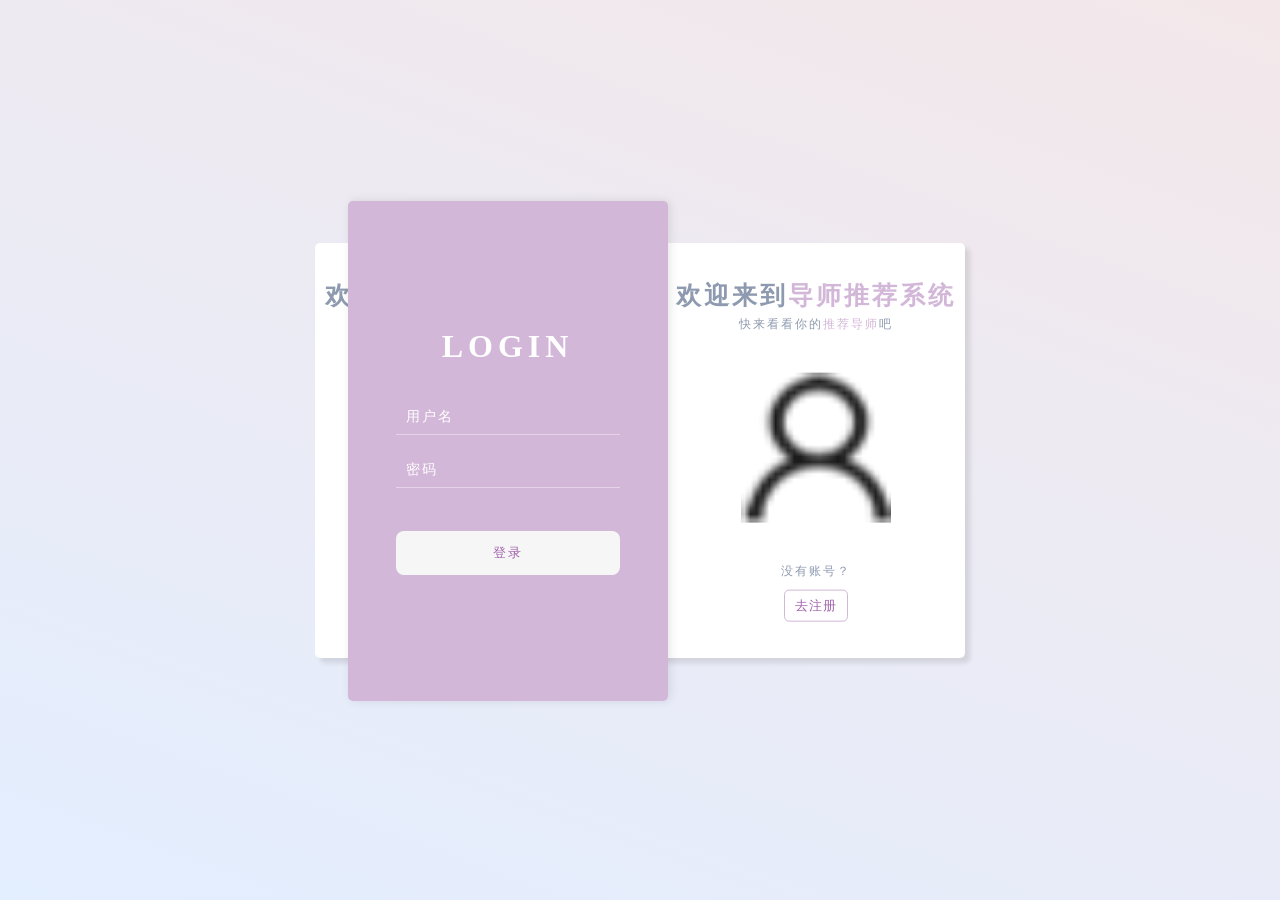
<file: v1/templates/login.html>
<!DOCTYPE html>
<html>

<head>
    <meta http-equiv="content-type" content="text/html; charset=utf-8">
    <meta name="viewport" content="width=device-width,initial-scale=1,maximum-scale=1,user-scalable=no">

    <title>注册登录界面</title>
    <link rel="stylesheet" href="../static/css/login.css">
</head>

<body>
    <div class="container">
        <div class="form-box">
            <!-- 注册 -->
            <div class="register-box hidden">
                <h1>register</h1>
                <input type="text" placeholder="用户名">
                <input type="email" placeholder="邮箱">
                <input type="password" placeholder="密码">
                <input type="password" placeholder="确认密码">
                <button id="reg">注册</button>
            </div>
            <!-- 登录 -->
            <div class="login-box">
                <h1>login</h1>
                <input type="text" placeholder="用户名">
                <input type="password" placeholder="密码">
                <button id="log">登录</button>
            </div>
        </div>
        <div class="con-box left">
            <h2>欢迎来到<span>导师推荐系统</span></h2>
            <p>快来看看你的<span>推荐导师</span>吧</p>
            <img src="./register.png" alt="">
            <p>已有账号</p>
            <button id="login">去登录</button>
        </div>
        <div class="con-box right">
            <h2>欢迎来到<span>导师推荐系统</span></h2>
            <p>快来看看你的<span>推荐导师</span>吧</p>
            <img src="./login.png" alt="">
            <p>没有账号？</p>
            <button id="register">去注册</button>
        </div>
    </div>
    <script>
        // 要操作到的元素
        let login=document.getElementById('login');
        let register=document.getElementById('register');
        let form_box=document.getElementsByClassName('form-box')[0];
        let register_box=document.getElementsByClassName('register-box')[0];
        let login_box=document.getElementsByClassName('login-box')[0];
        // 去注册按钮点击事件
        register.addEventListener('click',()=>{
            form_box.style.transform='translateX(80%)';
            login_box.classList.add('hidden');
            register_box.classList.remove('hidden');
        })
        // 去登录按钮点击事件
        login.addEventListener('click',()=>{
            form_box.style.transform='translateX(0%)';
            register_box.classList.add('hidden');
            login_box.classList.remove('hidden');
        })
    </script>
</body>

</html>
</file>
<file: v1/static/css/login.css>
*{
    /* 初始化 */
    margin: 0;
    padding: 0;
}
body{
    /* 100%窗口高度 */
    height: 100vh;
    /* 弹性布局 水平+垂直居中 */
    display: flex;
    justify-content: center;
    align-items: center;
    /* 渐变背景 */
    background: linear-gradient(200deg,#f3e7e9,#e3eeff);
}
.container{
    background-color: #fff;
    width: 650px;
    height: 415px;
    border-radius: 5px;
    /* 阴影 */
    box-shadow: 5px 5px 5px rgba(0,0,0,0.1);
    /* 相对定位 */
    position: relative;
}
.form-box{
    /* 绝对定位 */
    position: absolute;
    top: -10%;
    left: 5%;
    background-color: #d3b7d8;
    width: 320px;
    height: 500px;
    border-radius: 5px;
    box-shadow: 2px 0 10px rgba(0,0,0,0.1);
    display: flex;
    justify-content: center;
    align-items: center;
    z-index: 2;
    /* 动画过渡 加速后减速 */
    transition: 0.5s ease-in-out;
}
.register-box,.login-box{
    /* 弹性布局 垂直排列 */
    display: flex;
    flex-direction: column;
    align-items: center;
    width: 100%;
}
.hidden{
    display: none;
    transition: 0.5s;
}
h1{
    text-align: center;
    margin-bottom: 25px;
    /* 大写 */
    text-transform: uppercase;
    color: #fff;
    /* 字间距 */
    letter-spacing: 5px;
}
input{
    background-color: transparent;
    width: 70%;
    color: #fff;
    border: none;
    /* 下边框样式 */
    border-bottom: 1px solid rgba(255,255,255,0.4);
    padding: 10px 0;
    text-indent: 10px;
    margin: 8px 0;
    font-size: 14px;
    letter-spacing: 2px;
}
input::placeholder{
    color: #fff;
}
input:focus{
    color: #a262ad;
    outline: none;
    border-bottom: 1px solid #a262ad80;
    transition: 0.5s;
}
input:focus::placeholder{
    opacity: 0;
}
.form-box button{
    width: 70%;
    margin-top: 35px;
    background-color: #f6f6f6;
    outline: none;
    border-radius: 8px;
    padding: 13px;
    color: #a262ad;
    letter-spacing: 2px;
    border: none;
    cursor: pointer;
}
.form-box button:hover{
    background-color: #a262ad;
    color: #f6f6f6;
    transition: background-color 0.5s ease;
}
.con-box{
    width: 50%;
    /* 弹性布局 垂直排列 居中 */
    display: flex;
    flex-direction: column;
    justify-content: center;
    align-items: center;
    /* 绝对定位 居中 */
    position: absolute;
    top: 50%;
    transform: translateY(-50%);
}
.con-box.left{
    left: -2%;
}
.con-box.right{
    right: -2%;
}
.con-box h2{
    color: #8e9aaf;
    font-size: 25px;
    font-weight: bold;
    letter-spacing: 3px;
    text-align: center;
    margin-bottom: 4px;
}
.con-box p{
    font-size: 12px;
    letter-spacing: 2px;
    color: #8e9aaf;
    text-align: center;
}
.con-box span{
    color: #d3b7d8;
}
.con-box img{
    width: 150px;
    height: 150px;
    opacity: 0.9;
    margin: 40px 0;
}
.con-box button{
    margin-top: 3%;
    background-color: #fff;
    color: #a262ad;
    border: 1px solid #d3b7d8;
    padding: 6px 10px;
    border-radius: 5px;
    letter-spacing: 1px;
    outline: none;
    cursor: pointer;
}
.con-box button:hover{
    background-color: #d3b7d8;
    color: #fff;
}
</file>
